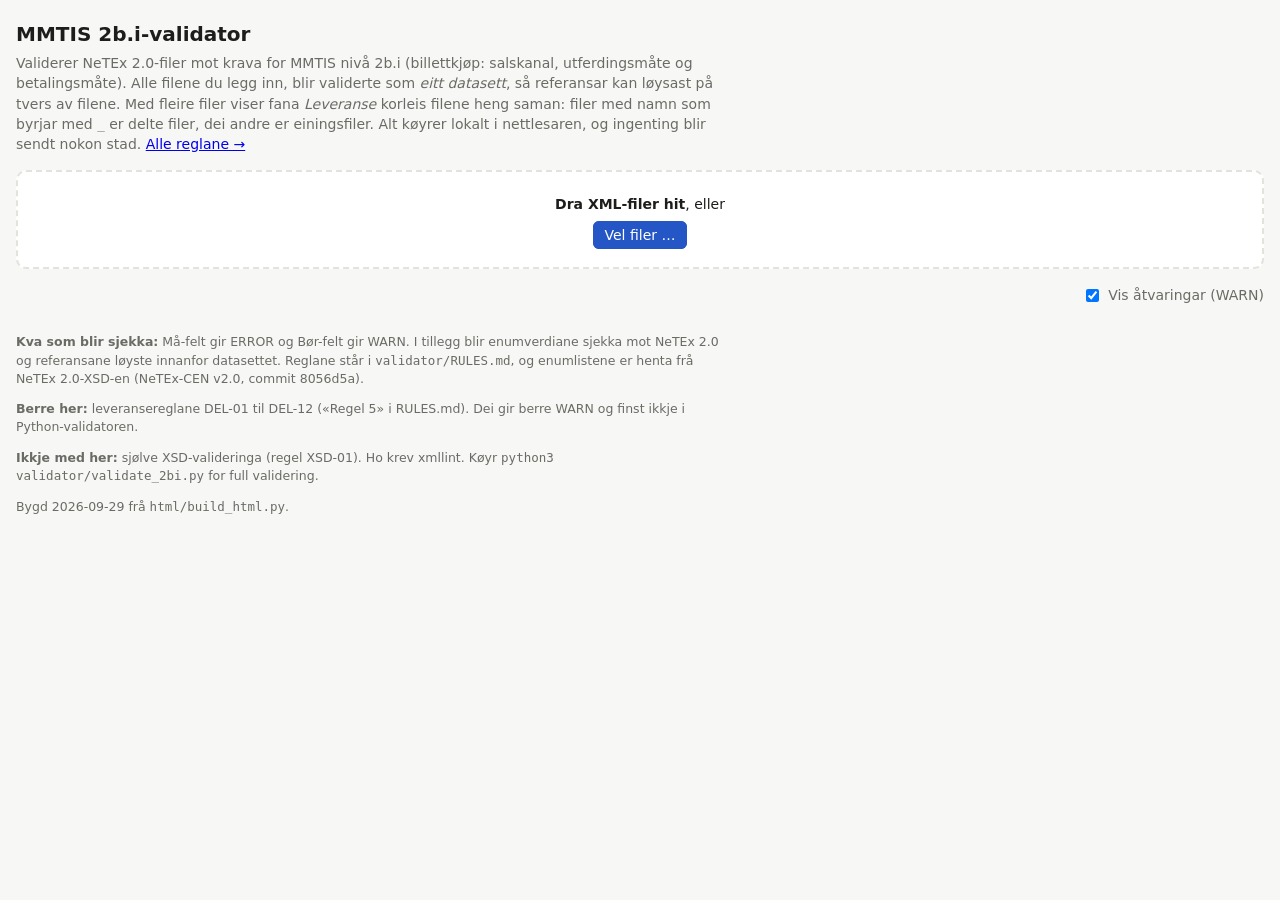
<file: index.html>
<!doctype html>
<html lang="nn">
<head>
<meta charset="utf-8">
<meta name="viewport" content="width=device-width, initial-scale=1">
<title>MMTIS 2b.i-validator</title>
<link rel="stylesheet" href="styles.css">
</head>
<body>
<div class="wrap">
  <h1>MMTIS 2b.i-validator</h1>
  <p class="sub">Validerer NeTEx 2.0-filer mot krava for MMTIS nivå 2b.i (billettkjøp: salskanal,
    utferdingsmåte og betalingsmåte). Alle filene du legg inn, blir validerte som <em>eitt datasett</em>,
    så referansar kan løysast på tvers av filene. Med fleire filer viser fana <em>Leveranse</em> korleis
    filene heng saman: filer med namn som byrjar med <code>_</code> er delte filer, dei andre er einingsfiler. Alt køyrer lokalt i nettlesaren, og ingenting blir sendt nokon stad.
    <a href="rules.html">Alle reglane →</a></p>

  <div id="drop">
    <p><strong>Dra XML-filer hit</strong>, eller</p>
    <label class="btn primary" for="picker">Vel filer …</label>
    <input id="picker" type="file" accept=".xml,text/xml,application/xml" multiple>
    <button id="clear" type="button" hidden>Fjern alle</button>
  </div>

  <div id="summary" hidden>
    <span id="status" class="badge"></span>
    <span id="counts"></span>
    <span class="spacer"></span>
    <label class="toggle"><input type="checkbox" id="showWarn" checked> Vis åtvaringar (WARN)</label>
  </div>
  <div id="rules"></div>

  <div id="viewer" hidden>
    <div id="tabs"></div>
    <div class="layout">
      <div id="codewrap"><div id="code"></div></div>
      <aside id="side">
        <h2 id="sideTitle">Funn i fila</h2>
        <div class="nav">
          <button id="prev" type="button" title="Førre funn (k)">↑ Førre</button>
          <button id="next" type="button" title="Neste funn (j)">↓ Neste</button>
        </div>
        <div id="list"></div>
      </aside>
    </div>
  </div>

  <footer>
    <p><strong>Kva som blir sjekka:</strong> Må-felt gir ERROR og Bør-felt gir WARN. I tillegg blir
    enumverdiane sjekka mot NeTEx 2.0 og referansane løyste innanfor datasettet. Reglane står i
    <code>validator/RULES.md</code>, og enumlistene er henta frå NeTEx 2.0-XSD-en (NeTEx-CEN v2.0, commit 8056d5a).</p>
    <p><strong>Berre her:</strong> leveransereglane DEL-01 til DEL-12 («Regel 5» i RULES.md). Dei gir berre
    WARN og finst ikkje i Python-validatoren.</p>
    <p><strong>Ikkje med her:</strong> sjølve XSD-valideringa (regel XSD-01). Ho krev xmllint.
    Køyr <code>python3 validator/validate_2bi.py</code> for full validering.</p>
    <p>Bygd 2026-09-29 frå <code>html/build_html.py</code>.</p>
  </footer>
</div>

<script src="meta.js"></script>
<script src="rules.js"></script>
<script src="validate_2bi.js"></script>
<script src="delivery_2bi.js"></script>
<script src="app.js"></script>
</body>
</html>
</file>
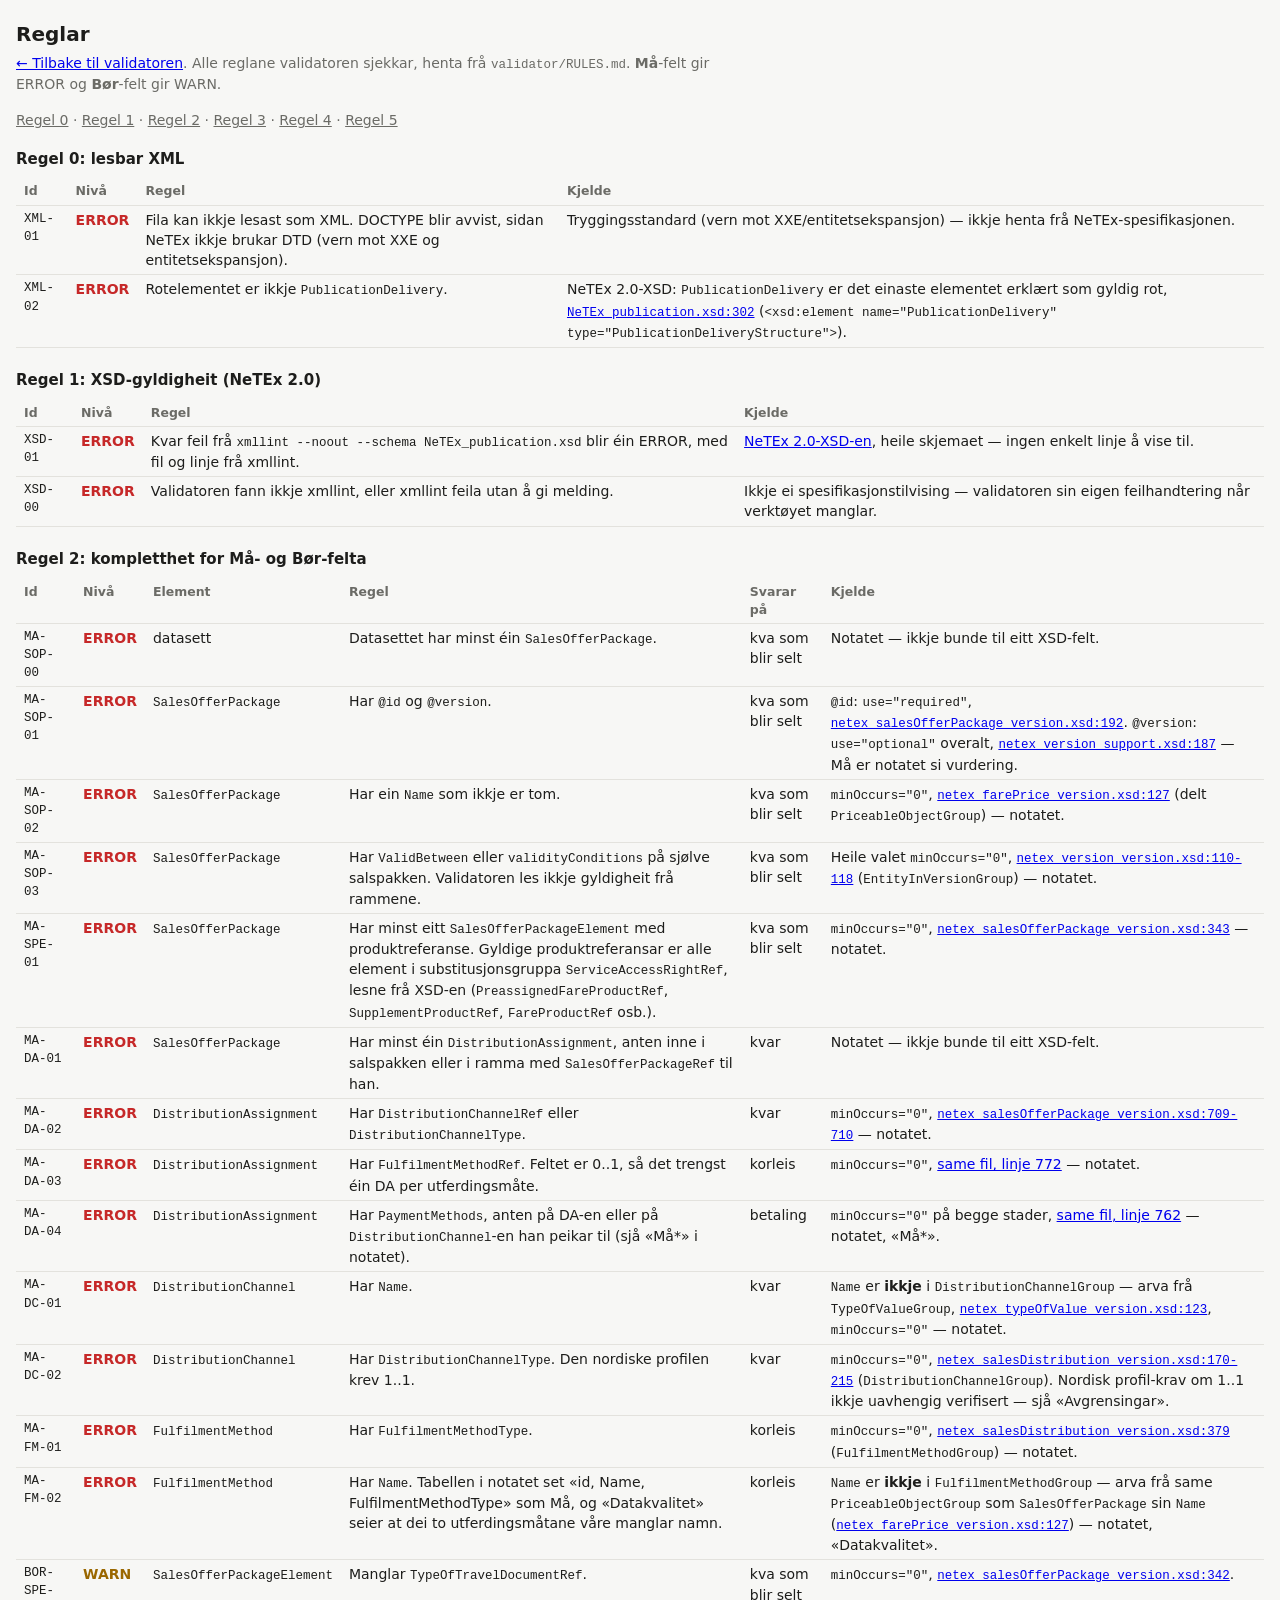
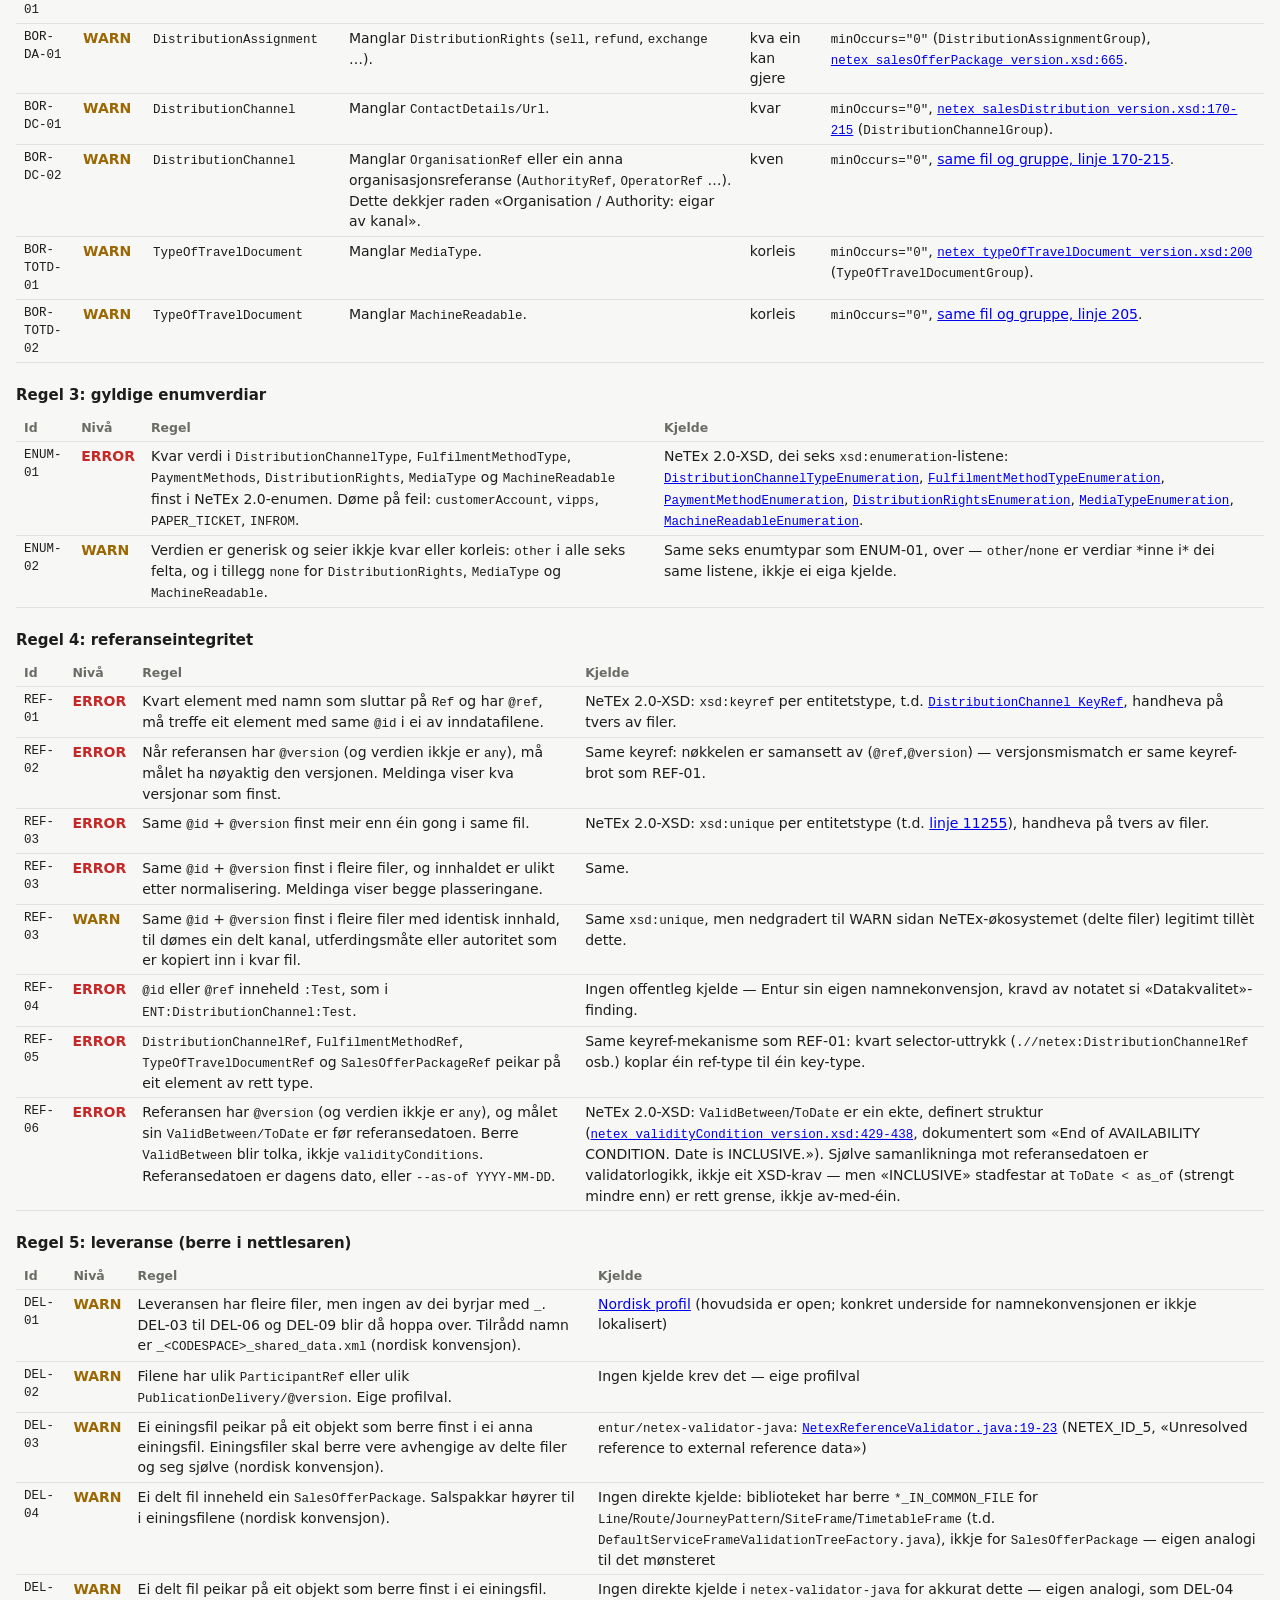
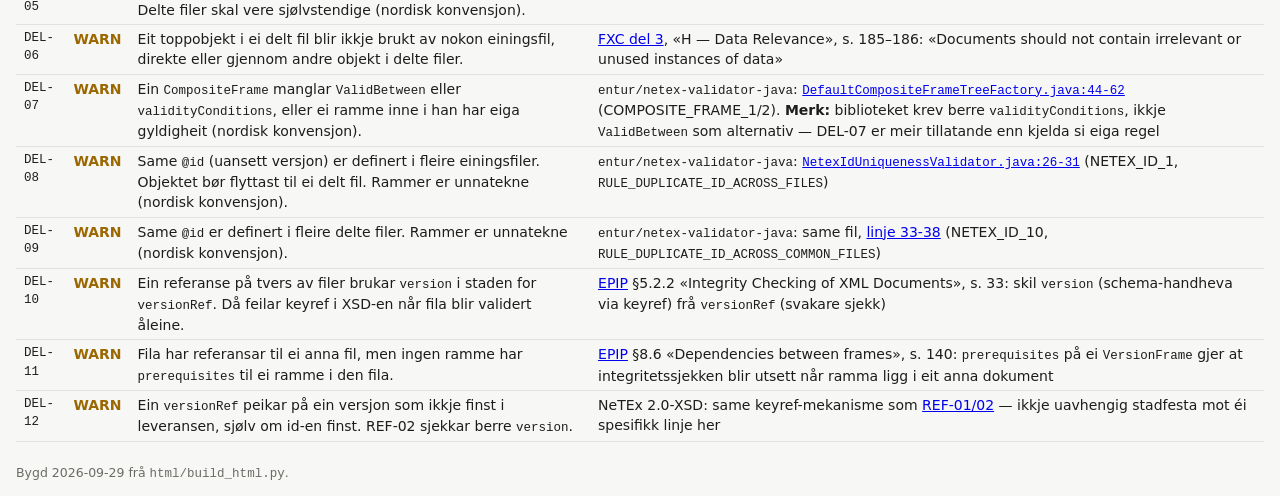
<file: rules.html>
<!doctype html>
<html lang="nn">
<head>
<meta charset="utf-8">
<meta name="viewport" content="width=device-width, initial-scale=1">
<title>MMTIS 2b.i-validator – reglar</title>
<link rel="stylesheet" href="styles.css">
</head>
<body>
<div class="wrap">
  <h1>Reglar</h1>
  <p class="sub"><a href="index.html">← Tilbake til validatoren</a>. Alle reglane validatoren sjekkar, henta
    frå <code>validator/RULES.md</code>. <strong>Må</strong>-felt gir ERROR og <strong>Bør</strong>-felt gir WARN.</p>
<nav class="rules-toc"><a href="#regel-0">Regel 0</a> · <a href="#regel-1">Regel 1</a> · <a href="#regel-2">Regel 2</a> · <a href="#regel-3">Regel 3</a> · <a href="#regel-4">Regel 4</a> · <a href="#regel-5">Regel 5</a></nav>
<section id="regel-0">
<h2>Regel 0: lesbar XML</h2>
<table class="dtable"><thead><tr><th>Id</th><th>Nivå</th><th>Regel</th><th>Kjelde</th></tr></thead><tbody><tr><td class="mono">XML-01</td><td class="lvl ERROR">ERROR</td><td>Fila kan ikkje lesast som XML. DOCTYPE blir avvist, sidan NeTEx ikkje brukar DTD (vern mot XXE og entitetsekspansjon).</td><td>Tryggingsstandard (vern mot XXE/entitetsekspansjon) — ikkje henta frå NeTEx-spesifikasjonen.</td></tr><tr><td class="mono">XML-02</td><td class="lvl ERROR">ERROR</td><td>Rotelementet er ikkje <code>PublicationDelivery</code>.</td><td>NeTEx 2.0-XSD: <code>PublicationDelivery</code> er det einaste elementet erklært som gyldig rot, <a href="https://github.com/TransmodelEcosystem/NeTEx/blob/8056d5a30b131a3303d5c8b198cadc3a3570b083/xsd/NeTEx_publication.xsd#L302" target="_blank" rel="noopener"><code>NeTEx_publication.xsd:302</code></a> (<code>&lt;xsd:element name=&quot;PublicationDelivery&quot; type=&quot;PublicationDeliveryStructure&quot;&gt;</code>).</td></tr></tbody></table>
</section>
<section id="regel-1">
<h2>Regel 1: XSD-gyldigheit (NeTEx 2.0)</h2>
<table class="dtable"><thead><tr><th>Id</th><th>Nivå</th><th>Regel</th><th>Kjelde</th></tr></thead><tbody><tr><td class="mono">XSD-01</td><td class="lvl ERROR">ERROR</td><td>Kvar feil frå <code>xmllint --noout --schema NeTEx_publication.xsd</code> blir éin ERROR, med fil og linje frå xmllint.</td><td><a href="https://github.com/TransmodelEcosystem/NeTEx/tree/8056d5a30b131a3303d5c8b198cadc3a3570b083/xsd" target="_blank" rel="noopener">NeTEx 2.0-XSD-en</a>, heile skjemaet — ingen enkelt linje å vise til.</td></tr><tr><td class="mono">XSD-00</td><td class="lvl ERROR">ERROR</td><td>Validatoren fann ikkje xmllint, eller xmllint feila utan å gi melding.</td><td>Ikkje ei spesifikasjonstilvising — validatoren sin eigen feilhandtering når verktøyet manglar.</td></tr></tbody></table>
</section>
<section id="regel-2">
<h2>Regel 2: kompletthet for Må- og Bør-felta</h2>
<table class="dtable"><thead><tr><th>Id</th><th>Nivå</th><th>Element</th><th>Regel</th><th>Svarar på</th><th>Kjelde</th></tr></thead><tbody><tr><td class="mono">MA-SOP-00</td><td class="lvl ERROR">ERROR</td><td>datasett</td><td>Datasettet har minst éin <code>SalesOfferPackage</code>.</td><td>kva som blir selt</td><td>Notatet — ikkje bunde til eitt XSD-felt.</td></tr><tr><td class="mono">MA-SOP-01</td><td class="lvl ERROR">ERROR</td><td><code>SalesOfferPackage</code></td><td>Har <code>@id</code> og <code>@version</code>.</td><td>kva som blir selt</td><td><code>@id</code>: <code>use=&quot;required&quot;</code>, <a href="https://github.com/TransmodelEcosystem/NeTEx/blob/8056d5a30b131a3303d5c8b198cadc3a3570b083/xsd/netex_part_3/part3_fares/netex_salesOfferPackage_version.xsd#L192" target="_blank" rel="noopener"><code>netex_salesOfferPackage_version.xsd:192</code></a>. <code>@version</code>: <code>use=&quot;optional&quot;</code> overalt, <a href="https://github.com/TransmodelEcosystem/NeTEx/blob/8056d5a30b131a3303d5c8b198cadc3a3570b083/xsd/netex_framework/netex_responsibility/netex_version_support.xsd#L187" target="_blank" rel="noopener"><code>netex_version_support.xsd:187</code></a> — Må er notatet si vurdering.</td></tr><tr><td class="mono">MA-SOP-02</td><td class="lvl ERROR">ERROR</td><td><code>SalesOfferPackage</code></td><td>Har ein <code>Name</code> som ikkje er tom.</td><td>kva som blir selt</td><td><code>minOccurs=&quot;0&quot;</code>, <a href="https://github.com/TransmodelEcosystem/NeTEx/blob/8056d5a30b131a3303d5c8b198cadc3a3570b083/xsd/netex_part_3/part3_fares/netex_farePrice_version.xsd#L127" target="_blank" rel="noopener"><code>netex_farePrice_version.xsd:127</code></a> (delt <code>PriceableObjectGroup</code>) — notatet.</td></tr><tr><td class="mono">MA-SOP-03</td><td class="lvl ERROR">ERROR</td><td><code>SalesOfferPackage</code></td><td>Har <code>ValidBetween</code> eller <code>validityConditions</code> på sjølve salspakken. Validatoren les ikkje gyldigheit frå rammene.</td><td>kva som blir selt</td><td>Heile valet <code>minOccurs=&quot;0&quot;</code>, <a href="https://github.com/TransmodelEcosystem/NeTEx/blob/8056d5a30b131a3303d5c8b198cadc3a3570b083/xsd/netex_framework/netex_responsibility/netex_version_version.xsd#L110-L118" target="_blank" rel="noopener"><code>netex_version_version.xsd:110-118</code></a> (<code>EntityInVersionGroup</code>) — notatet.</td></tr><tr><td class="mono">MA-SPE-01</td><td class="lvl ERROR">ERROR</td><td><code>SalesOfferPackage</code></td><td>Har minst eitt <code>SalesOfferPackageElement</code> med produktreferanse. Gyldige produktreferansar er alle element i substitusjonsgruppa <code>ServiceAccessRightRef</code>, lesne frå XSD-en (<code>PreassignedFareProductRef</code>, <code>SupplementProductRef</code>, <code>FareProductRef</code> osb.).</td><td>kva som blir selt</td><td><code>minOccurs=&quot;0&quot;</code>, <a href="https://github.com/TransmodelEcosystem/NeTEx/blob/8056d5a30b131a3303d5c8b198cadc3a3570b083/xsd/netex_part_3/part3_fares/netex_salesOfferPackage_version.xsd#L343" target="_blank" rel="noopener"><code>netex_salesOfferPackage_version.xsd:343</code></a> — notatet.</td></tr><tr><td class="mono">MA-DA-01</td><td class="lvl ERROR">ERROR</td><td><code>SalesOfferPackage</code></td><td>Har minst éin <code>DistributionAssignment</code>, anten inne i salspakken eller i ramma med <code>SalesOfferPackageRef</code> til han.</td><td>kvar</td><td>Notatet — ikkje bunde til eitt XSD-felt.</td></tr><tr><td class="mono">MA-DA-02</td><td class="lvl ERROR">ERROR</td><td><code>DistributionAssignment</code></td><td>Har <code>DistributionChannelRef</code> eller <code>DistributionChannelType</code>.</td><td>kvar</td><td><code>minOccurs=&quot;0&quot;</code>, <a href="https://github.com/TransmodelEcosystem/NeTEx/blob/8056d5a30b131a3303d5c8b198cadc3a3570b083/xsd/netex_part_3/part3_fares/netex_salesOfferPackage_version.xsd#L709-L710" target="_blank" rel="noopener"><code>netex_salesOfferPackage_version.xsd:709-710</code></a> — notatet.</td></tr><tr><td class="mono">MA-DA-03</td><td class="lvl ERROR">ERROR</td><td><code>DistributionAssignment</code></td><td>Har <code>FulfilmentMethodRef</code>. Feltet er 0..1, så det trengst éin DA per utferdingsmåte.</td><td>korleis</td><td><code>minOccurs=&quot;0&quot;</code>, <a href="https://github.com/TransmodelEcosystem/NeTEx/blob/8056d5a30b131a3303d5c8b198cadc3a3570b083/xsd/netex_part_3/part3_fares/netex_salesOfferPackage_version.xsd#L772" target="_blank" rel="noopener">same fil, linje 772</a> — notatet.</td></tr><tr><td class="mono">MA-DA-04</td><td class="lvl ERROR">ERROR</td><td><code>DistributionAssignment</code></td><td>Har <code>PaymentMethods</code>, anten på DA-en eller på <code>DistributionChannel</code>-en han peikar til (sjå «Må*» i notatet).</td><td>betaling</td><td><code>minOccurs=&quot;0&quot;</code> på begge stader, <a href="https://github.com/TransmodelEcosystem/NeTEx/blob/8056d5a30b131a3303d5c8b198cadc3a3570b083/xsd/netex_part_3/part3_fares/netex_salesOfferPackage_version.xsd#L762" target="_blank" rel="noopener">same fil, linje 762</a> — notatet, «Må*».</td></tr><tr><td class="mono">MA-DC-01</td><td class="lvl ERROR">ERROR</td><td><code>DistributionChannel</code></td><td>Har <code>Name</code>.</td><td>kvar</td><td><code>Name</code> er <strong>ikkje</strong> i <code>DistributionChannelGroup</code> — arva frå <code>TypeOfValueGroup</code>, <a href="https://github.com/TransmodelEcosystem/NeTEx/blob/8056d5a30b131a3303d5c8b198cadc3a3570b083/xsd/netex_framework/netex_responsibility/netex_typeOfValue_version.xsd#L123" target="_blank" rel="noopener"><code>netex_typeOfValue_version.xsd:123</code></a>, <code>minOccurs=&quot;0&quot;</code> — notatet.</td></tr><tr><td class="mono">MA-DC-02</td><td class="lvl ERROR">ERROR</td><td><code>DistributionChannel</code></td><td>Har <code>DistributionChannelType</code>. Den nordiske profilen krev 1..1.</td><td>kvar</td><td><code>minOccurs=&quot;0&quot;</code>, <a href="https://github.com/TransmodelEcosystem/NeTEx/blob/8056d5a30b131a3303d5c8b198cadc3a3570b083/xsd/netex_part_3/part3_fares/netex_salesDistribution_version.xsd#L170-L215" target="_blank" rel="noopener"><code>netex_salesDistribution_version.xsd:170-215</code></a> (<code>DistributionChannelGroup</code>). Nordisk profil-krav om 1..1 ikkje uavhengig verifisert — sjå «Avgrensingar».</td></tr><tr><td class="mono">MA-FM-01</td><td class="lvl ERROR">ERROR</td><td><code>FulfilmentMethod</code></td><td>Har <code>FulfilmentMethodType</code>.</td><td>korleis</td><td><code>minOccurs=&quot;0&quot;</code>, <a href="https://github.com/TransmodelEcosystem/NeTEx/blob/8056d5a30b131a3303d5c8b198cadc3a3570b083/xsd/netex_part_3/part3_fares/netex_salesDistribution_version.xsd#L379" target="_blank" rel="noopener"><code>netex_salesDistribution_version.xsd:379</code></a> (<code>FulfilmentMethodGroup</code>) — notatet.</td></tr><tr><td class="mono">MA-FM-02</td><td class="lvl ERROR">ERROR</td><td><code>FulfilmentMethod</code></td><td>Har <code>Name</code>. Tabellen i notatet set «id, Name, FulfilmentMethodType» som Må, og «Datakvalitet» seier at dei to utferdingsmåtane våre manglar namn.</td><td>korleis</td><td><code>Name</code> er <strong>ikkje</strong> i <code>FulfilmentMethodGroup</code> — arva frå same <code>PriceableObjectGroup</code> som <code>SalesOfferPackage</code> sin <code>Name</code> (<a href="https://github.com/TransmodelEcosystem/NeTEx/blob/8056d5a30b131a3303d5c8b198cadc3a3570b083/xsd/netex_part_3/part3_fares/netex_farePrice_version.xsd#L127" target="_blank" rel="noopener"><code>netex_farePrice_version.xsd:127</code></a>) — notatet, «Datakvalitet».</td></tr><tr><td class="mono">BOR-SPE-01</td><td class="lvl WARN">WARN</td><td><code>SalesOfferPackageElement</code></td><td>Manglar <code>TypeOfTravelDocumentRef</code>.</td><td>kva som blir selt</td><td><code>minOccurs=&quot;0&quot;</code>, <a href="https://github.com/TransmodelEcosystem/NeTEx/blob/8056d5a30b131a3303d5c8b198cadc3a3570b083/xsd/netex_part_3/part3_fares/netex_salesOfferPackage_version.xsd#L342" target="_blank" rel="noopener"><code>netex_salesOfferPackage_version.xsd:342</code></a>.</td></tr><tr><td class="mono">BOR-DA-01</td><td class="lvl WARN">WARN</td><td><code>DistributionAssignment</code></td><td>Manglar <code>DistributionRights</code> (<code>sell</code>, <code>refund</code>, <code>exchange</code> …).</td><td>kva ein kan gjere</td><td><code>minOccurs=&quot;0&quot;</code> (<code>DistributionAssignmentGroup</code>), <a href="https://github.com/TransmodelEcosystem/NeTEx/blob/8056d5a30b131a3303d5c8b198cadc3a3570b083/xsd/netex_part_3/part3_fares/netex_salesOfferPackage_version.xsd#L665" target="_blank" rel="noopener"><code>netex_salesOfferPackage_version.xsd:665</code></a>.</td></tr><tr><td class="mono">BOR-DC-01</td><td class="lvl WARN">WARN</td><td><code>DistributionChannel</code></td><td>Manglar <code>ContactDetails/Url</code>.</td><td>kvar</td><td><code>minOccurs=&quot;0&quot;</code>, <a href="https://github.com/TransmodelEcosystem/NeTEx/blob/8056d5a30b131a3303d5c8b198cadc3a3570b083/xsd/netex_part_3/part3_fares/netex_salesDistribution_version.xsd#L170-L215" target="_blank" rel="noopener"><code>netex_salesDistribution_version.xsd:170-215</code></a> (<code>DistributionChannelGroup</code>).</td></tr><tr><td class="mono">BOR-DC-02</td><td class="lvl WARN">WARN</td><td><code>DistributionChannel</code></td><td>Manglar <code>OrganisationRef</code> eller ein anna organisasjonsreferanse (<code>AuthorityRef</code>, <code>OperatorRef</code> …). Dette dekkjer raden «Organisation / Authority: eigar av kanal».</td><td>kven</td><td><code>minOccurs=&quot;0&quot;</code>, <a href="https://github.com/TransmodelEcosystem/NeTEx/blob/8056d5a30b131a3303d5c8b198cadc3a3570b083/xsd/netex_part_3/part3_fares/netex_salesDistribution_version.xsd#L170-L215" target="_blank" rel="noopener">same fil og gruppe, linje 170-215</a>.</td></tr><tr><td class="mono">BOR-TOTD-01</td><td class="lvl WARN">WARN</td><td><code>TypeOfTravelDocument</code></td><td>Manglar <code>MediaType</code>.</td><td>korleis</td><td><code>minOccurs=&quot;0&quot;</code>, <a href="https://github.com/TransmodelEcosystem/NeTEx/blob/8056d5a30b131a3303d5c8b198cadc3a3570b083/xsd/netex_part_3/part3_fares/netex_typeOfTravelDocument_version.xsd#L200" target="_blank" rel="noopener"><code>netex_typeOfTravelDocument_version.xsd:200</code></a> (<code>TypeOfTravelDocumentGroup</code>).</td></tr><tr><td class="mono">BOR-TOTD-02</td><td class="lvl WARN">WARN</td><td><code>TypeOfTravelDocument</code></td><td>Manglar <code>MachineReadable</code>.</td><td>korleis</td><td><code>minOccurs=&quot;0&quot;</code>, <a href="https://github.com/TransmodelEcosystem/NeTEx/blob/8056d5a30b131a3303d5c8b198cadc3a3570b083/xsd/netex_part_3/part3_fares/netex_typeOfTravelDocument_version.xsd#L205" target="_blank" rel="noopener">same fil og gruppe, linje 205</a>.</td></tr></tbody></table>
</section>
<section id="regel-3">
<h2>Regel 3: gyldige enumverdiar</h2>
<table class="dtable"><thead><tr><th>Id</th><th>Nivå</th><th>Regel</th><th>Kjelde</th></tr></thead><tbody><tr><td class="mono">ENUM-01</td><td class="lvl ERROR">ERROR</td><td>Kvar verdi i <code>DistributionChannelType</code>, <code>FulfilmentMethodType</code>, <code>PaymentMethods</code>, <code>DistributionRights</code>, <code>MediaType</code> og <code>MachineReadable</code> finst i NeTEx 2.0-enumen. Døme på feil: <code>customerAccount</code>, <code>vipps</code>, <code>PAPER_TICKET</code>, <code>INFROM</code>.</td><td>NeTEx 2.0-XSD, dei seks <code>xsd:enumeration</code>-listene: <a href="https://github.com/TransmodelEcosystem/NeTEx/blob/8056d5a30b131a3303d5c8b198cadc3a3570b083/xsd/netex_part_3/part3_fares/netex_salesDistribution_support.xsd#L209" target="_blank" rel="noopener"><code>DistributionChannelTypeEnumeration</code></a>, <a href="https://github.com/TransmodelEcosystem/NeTEx/blob/8056d5a30b131a3303d5c8b198cadc3a3570b083/xsd/netex_part_3/part3_fares/netex_salesDistribution_support.xsd#L124" target="_blank" rel="noopener"><code>FulfilmentMethodTypeEnumeration</code></a>, <a href="https://github.com/TransmodelEcosystem/NeTEx/blob/8056d5a30b131a3303d5c8b198cadc3a3570b083/xsd/netex_framework/netex_reusableComponents/netex_serviceRestrictions_support.xsd#L499" target="_blank" rel="noopener"><code>PaymentMethodEnumeration</code></a>, <a href="https://github.com/TransmodelEcosystem/NeTEx/blob/8056d5a30b131a3303d5c8b198cadc3a3570b083/xsd/netex_part_3/part3_fares/netex_salesDistribution_support.xsd#L372" target="_blank" rel="noopener"><code>DistributionRightsEnumeration</code></a>, <a href="https://github.com/TransmodelEcosystem/NeTEx/blob/8056d5a30b131a3303d5c8b198cadc3a3570b083/xsd/netex_part_3/part3_fares/netex_typeOfTravelDocument_support.xsd#L180" target="_blank" rel="noopener"><code>MediaTypeEnumeration</code></a>, <a href="https://github.com/TransmodelEcosystem/NeTEx/blob/8056d5a30b131a3303d5c8b198cadc3a3570b083/xsd/netex_part_3/part3_fares/netex_typeOfTravelDocument_support.xsd#L203" target="_blank" rel="noopener"><code>MachineReadableEnumeration</code></a>.</td></tr><tr><td class="mono">ENUM-02</td><td class="lvl WARN">WARN</td><td>Verdien er generisk og seier ikkje kvar eller korleis: <code>other</code> i alle seks felta, og i tillegg <code>none</code> for <code>DistributionRights</code>, <code>MediaType</code> og <code>MachineReadable</code>.</td><td>Same seks enumtypar som ENUM-01, over — <code>other</code>/<code>none</code> er verdiar *inne i* dei same listene, ikkje ei eiga kjelde.</td></tr></tbody></table>
</section>
<section id="regel-4">
<h2>Regel 4: referanseintegritet</h2>
<table class="dtable"><thead><tr><th>Id</th><th>Nivå</th><th>Regel</th><th>Kjelde</th></tr></thead><tbody><tr><td class="mono">REF-01</td><td class="lvl ERROR">ERROR</td><td>Kvart element med namn som sluttar på <code>Ref</code> og har <code>@ref</code>, må treffe eit element med same <code>@id</code> i ei av inndatafilene.</td><td>NeTEx 2.0-XSD: <code>xsd:keyref</code> per entitetstype, t.d. <a href="https://github.com/TransmodelEcosystem/NeTEx/blob/8056d5a30b131a3303d5c8b198cadc3a3570b083/xsd/NeTEx_publication.xsd#L11264" target="_blank" rel="noopener"><code>DistributionChannel_KeyRef</code></a>, handheva på tvers av filer.</td></tr><tr><td class="mono">REF-02</td><td class="lvl ERROR">ERROR</td><td>Når referansen har <code>@version</code> (og verdien ikkje er <code>any</code>), må målet ha nøyaktig den versjonen. Meldinga viser kva versjonar som finst.</td><td>Same keyref: nøkkelen er samansett av (<code>@ref</code>,<code>@version</code>) — versjonsmismatch er same keyref-brot som REF-01.</td></tr><tr><td class="mono">REF-03</td><td class="lvl ERROR">ERROR</td><td>Same <code>@id</code> + <code>@version</code> finst meir enn éin gong i same fil.</td><td>NeTEx 2.0-XSD: <code>xsd:unique</code> per entitetstype (t.d. <a href="https://github.com/TransmodelEcosystem/NeTEx/blob/8056d5a30b131a3303d5c8b198cadc3a3570b083/xsd/NeTEx_publication.xsd#L11255" target="_blank" rel="noopener">linje 11255</a>), handheva på tvers av filer.</td></tr><tr><td class="mono">REF-03</td><td class="lvl ERROR">ERROR</td><td>Same <code>@id</code> + <code>@version</code> finst i fleire filer, og innhaldet er ulikt etter normalisering. Meldinga viser begge plasseringane.</td><td>Same.</td></tr><tr><td class="mono">REF-03</td><td class="lvl WARN">WARN</td><td>Same <code>@id</code> + <code>@version</code> finst i fleire filer med identisk innhald, til dømes ein delt kanal, utferdingsmåte eller autoritet som er kopiert inn i kvar fil.</td><td>Same <code>xsd:unique</code>, men nedgradert til WARN sidan NeTEx-økosystemet (delte filer) legitimt tillèt dette.</td></tr><tr><td class="mono">REF-04</td><td class="lvl ERROR">ERROR</td><td><code>@id</code> eller <code>@ref</code> inneheld <code>:Test</code>, som i <code>ENT:DistributionChannel:Test</code>.</td><td>Ingen offentleg kjelde — Entur sin eigen namnekonvensjon, kravd av notatet si «Datakvalitet»-finding.</td></tr><tr><td class="mono">REF-05</td><td class="lvl ERROR">ERROR</td><td><code>DistributionChannelRef</code>, <code>FulfilmentMethodRef</code>, <code>TypeOfTravelDocumentRef</code> og <code>SalesOfferPackageRef</code> peikar på eit element av rett type.</td><td>Same keyref-mekanisme som REF-01: kvart selector-uttrykk (<code>.//netex:DistributionChannelRef</code> osb.) koplar éin ref-type til éin key-type.</td></tr><tr><td class="mono">REF-06</td><td class="lvl ERROR">ERROR</td><td>Referansen har <code>@version</code> (og verdien ikkje er <code>any</code>), og målet sin <code>ValidBetween/ToDate</code> er før referansedatoen. Berre <code>ValidBetween</code> blir tolka, ikkje <code>validityConditions</code>. Referansedatoen er dagens dato, eller <code>--as-of YYYY-MM-DD</code>.</td><td>NeTEx 2.0-XSD: <code>ValidBetween</code>/<code>ToDate</code> er ein ekte, definert struktur (<a href="https://github.com/TransmodelEcosystem/NeTEx/blob/8056d5a30b131a3303d5c8b198cadc3a3570b083/xsd/netex_framework/netex_responsibility/netex_validityCondition_version.xsd#L429-L438" target="_blank" rel="noopener"><code>netex_validityCondition_version.xsd:429-438</code></a>, dokumentert som «End of AVAILABILITY CONDITION. Date is INCLUSIVE.»). Sjølve samanlikninga mot referansedatoen er validatorlogikk, ikkje eit XSD-krav — men «INCLUSIVE» stadfestar at <code>ToDate &lt; as_of</code> (strengt mindre enn) er rett grense, ikkje av-med-éin.</td></tr></tbody></table>
</section>
<section id="regel-5">
<h2>Regel 5: leveranse (berre i nettlesaren)</h2>
<table class="dtable"><thead><tr><th>Id</th><th>Nivå</th><th>Regel</th><th>Kjelde</th></tr></thead><tbody><tr><td class="mono">DEL-01</td><td class="lvl WARN">WARN</td><td>Leveransen har fleire filer, men ingen av dei byrjar med <code>_</code>. DEL-03 til DEL-06 og DEL-09 blir då hoppa over. Tilrådd namn er <code>_&lt;CODESPACE&gt;_shared_data.xml</code> (nordisk konvensjon).</td><td><a href="https://entur.atlassian.net/wiki/spaces/PUBLIC/pages/728891481/Nordic+NeTEx+Profile" target="_blank" rel="noopener">Nordisk profil</a> (hovudsida er open; konkret underside for namnekonvensjonen er ikkje lokalisert)</td></tr><tr><td class="mono">DEL-02</td><td class="lvl WARN">WARN</td><td>Filene har ulik <code>ParticipantRef</code> eller ulik <code>PublicationDelivery/@version</code>. Eige profilval.</td><td>Ingen kjelde krev det — eige profilval</td></tr><tr><td class="mono">DEL-03</td><td class="lvl WARN">WARN</td><td>Ei einingsfil peikar på eit objekt som berre finst i ei anna einingsfil. Einingsfiler skal berre vere avhengige av delte filer og seg sjølve (nordisk konvensjon).</td><td><code>entur/netex-validator-java</code>: <a href="https://github.com/entur/netex-validator-java/blob/main/src/main/java/org/entur/netex/validation/validator/id/NetexReferenceValidator.java#L19-L23" target="_blank" rel="noopener"><code>NetexReferenceValidator.java:19-23</code></a> (NETEX_ID_5, «Unresolved reference to external reference data»)</td></tr><tr><td class="mono">DEL-04</td><td class="lvl WARN">WARN</td><td>Ei delt fil inneheld ein <code>SalesOfferPackage</code>. Salspakkar høyrer til i einingsfilene (nordisk konvensjon).</td><td>Ingen direkte kjelde: biblioteket har berre <code>*_IN_COMMON_FILE</code> for <code>Line</code>/<code>Route</code>/<code>JourneyPattern</code>/<code>SiteFrame</code>/<code>TimetableFrame</code> (t.d. <code>DefaultServiceFrameValidationTreeFactory.java</code>), ikkje for <code>SalesOfferPackage</code> — eigen analogi til det mønsteret</td></tr><tr><td class="mono">DEL-05</td><td class="lvl WARN">WARN</td><td>Ei delt fil peikar på eit objekt som berre finst i ei einingsfil. Delte filer skal vere sjølvstendige (nordisk konvensjon).</td><td>Ingen direkte kjelde i <code>netex-validator-java</code> for akkurat dette — eigen analogi, som DEL-04</td></tr><tr><td class="mono">DEL-06</td><td class="lvl WARN">WARN</td><td>Eit toppobjekt i ei delt fil blir ikkje brukt av nokon einingsfil, direkte eller gjennom andre objekt i delte filer.</td><td><a href="http://netex.uk/farexchange/doc/uk_profile/DfT-NeTEx-3-Fares_Spec-2019.06.17-v0.17.pdf" target="_blank" rel="noopener">FXC del 3</a>, «H — Data Relevance», s. 185–186: «Documents should not contain irrelevant or unused instances of data»</td></tr><tr><td class="mono">DEL-07</td><td class="lvl WARN">WARN</td><td>Ein <code>CompositeFrame</code> manglar <code>ValidBetween</code> eller <code>validityConditions</code>, eller ei ramme inne i han har eiga gyldigheit (nordisk konvensjon).</td><td><code>entur/netex-validator-java</code>: <a href="https://github.com/entur/netex-validator-java/blob/main/src/main/java/org/entur/netex/validation/validator/xpath/tree/DefaultCompositeFrameTreeFactory.java#L44-L62" target="_blank" rel="noopener"><code>DefaultCompositeFrameTreeFactory.java:44-62</code></a> (COMPOSITE_FRAME_1/2). <strong>Merk:</strong> biblioteket krev berre <code>validityConditions</code>, ikkje <code>ValidBetween</code> som alternativ — DEL-07 er meir tillatande enn kjelda si eiga regel</td></tr><tr><td class="mono">DEL-08</td><td class="lvl WARN">WARN</td><td>Same <code>@id</code> (uansett versjon) er definert i fleire einingsfiler. Objektet bør flyttast til ei delt fil. Rammer er unnatekne (nordisk konvensjon).</td><td><code>entur/netex-validator-java</code>: <a href="https://github.com/entur/netex-validator-java/blob/main/src/main/java/org/entur/netex/validation/validator/id/NetexIdUniquenessValidator.java#L26-L31" target="_blank" rel="noopener"><code>NetexIdUniquenessValidator.java:26-31</code></a> (NETEX_ID_1, <code>RULE_DUPLICATE_ID_ACROSS_FILES</code>)</td></tr><tr><td class="mono">DEL-09</td><td class="lvl WARN">WARN</td><td>Same <code>@id</code> er definert i fleire delte filer. Rammer er unnatekne (nordisk konvensjon).</td><td><code>entur/netex-validator-java</code>: same fil, <a href="https://github.com/entur/netex-validator-java/blob/main/src/main/java/org/entur/netex/validation/validator/id/NetexIdUniquenessValidator.java#L33-L38" target="_blank" rel="noopener">linje 33-38</a> (NETEX_ID_10, <code>RULE_DUPLICATE_ID_ACROSS_COMMON_FILES</code>)</td></tr><tr><td class="mono">DEL-10</td><td class="lvl WARN">WARN</td><td>Ein referanse på tvers av filer brukar <code>version</code> i staden for <code>versionRef</code>. Då feilar keyref i XSD-en når fila blir validert åleine.</td><td><a href="http://netex.uk/netex/doc/2019.05.07-v1.1_FinalDraft/prCEN_TS_16614-PI_Profile_FV_(E)-2019-Final-Draft-v3.pdf" target="_blank" rel="noopener">EPIP</a> §5.2.2 «Integrity Checking of XML Documents», s. 33: skil <code>version</code> (schema-handheva via keyref) frå <code>versionRef</code> (svakare sjekk)</td></tr><tr><td class="mono">DEL-11</td><td class="lvl WARN">WARN</td><td>Fila har referansar til ei anna fil, men ingen ramme har <code>prerequisites</code> til ei ramme i den fila.</td><td><a href="http://netex.uk/netex/doc/2019.05.07-v1.1_FinalDraft/prCEN_TS_16614-PI_Profile_FV_(E)-2019-Final-Draft-v3.pdf" target="_blank" rel="noopener">EPIP</a> §8.6 «Dependencies between frames», s. 140: <code>prerequisites</code> på ei <code>VersionFrame</code> gjer at integritetssjekken blir utsett når ramma ligg i eit anna dokument</td></tr><tr><td class="mono">DEL-12</td><td class="lvl WARN">WARN</td><td>Ein <code>versionRef</code> peikar på ein versjon som ikkje finst i leveransen, sjølv om id-en finst. REF-02 sjekkar berre <code>version</code>.</td><td>NeTEx 2.0-XSD: same keyref-mekanisme som <a href="#regel-4" target="_blank" rel="noopener">REF-01/02</a> — ikkje uavhengig stadfesta mot éi spesifikk linje her</td></tr></tbody></table>
</section>
  <footer>
    <p>Bygd 2026-09-29 frå <code>html/build_html.py</code>.</p>
  </footer>
</div>
</body>
</html>
</file>
<file: styles.css>
:root {
  --bg: #f7f7f5; --panel: #ffffff; --ink: #1d1d1b; --muted: #6b6b66; --line: #e3e2dd;
  --err: #c62828; --err-bg: #fdecea; --warn: #9a6700; --warn-bg: #fff6d6;
  --ok: #1b7f3b; --ok-bg: #e5f5ea; --accent: #2457c5; --code-bg: #ffffff;
  --tag: #1f4fbf; --attr: #7a3e9d; --val: #0b7a52; --comment: #8a8a85; --gap: #b04a00;
  color-scheme: light;
}
@media (prefers-color-scheme: dark) {
  :root {
    --bg: #161615; --panel: #1f1f1d; --ink: #ecebe6; --muted: #9c9b95; --line: #33332f;
    --err: #ff6b6b; --err-bg: #3a1d1d; --warn: #f0c14b; --warn-bg: #362d12;
    --ok: #5fd08a; --ok-bg: #173323; --accent: #7aa2ff; --code-bg: #1a1a18;
    --tag: #7aa2ff; --attr: #d19bf2; --val: #6fd3a8; --comment: #7c7b75; --gap: #ff9a4d;
    color-scheme: dark;
  }
}
* { box-sizing: border-box; }
body { margin: 0; background: var(--bg); color: var(--ink);
  font: 14px/1.45 system-ui, -apple-system, "Segoe UI", Roboto, sans-serif; }
.wrap { max-width: 1400px; margin: 0 auto; padding: 20px 16px 60px; }
h1 { font-size: 20px; margin: 0 0 4px; }
.sub { color: var(--muted); margin: 0 0 16px; max-width: 80ch; }
code, .mono { font-family: ui-monospace, SFMono-Regular, Menlo, Consolas, monospace; font-size: 12.5px; }

#drop { border: 2px dashed var(--line); border-radius: 10px; background: var(--panel);
  padding: 22px; text-align: center; transition: border-color .15s, background .15s; }
#drop.over { border-color: var(--accent); background: color-mix(in srgb, var(--accent) 8%, var(--panel)); }
#drop p { margin: 0 0 10px; }
button, .btn { font: inherit; border: 1px solid var(--line); background: var(--panel); color: var(--ink);
  border-radius: 6px; padding: 5px 11px; cursor: pointer; }
button:hover, .btn:hover { border-color: var(--accent); }
button.primary, .btn.primary { background: var(--accent); border-color: var(--accent); color: #fff; }
input[type=file] { display: none; }

#summary { display: flex; flex-wrap: wrap; gap: 10px; align-items: center; margin: 16px 0 10px; }
.badge { border-radius: 999px; padding: 3px 11px; font-weight: 600; }
.badge.ok { background: var(--ok-bg); color: var(--ok); }
.badge.err { background: var(--err-bg); color: var(--err); }
.badge.warn { background: var(--warn-bg); color: var(--warn); }
.spacer { flex: 1; }
label.toggle { display: inline-flex; gap: 6px; align-items: center; color: var(--muted); cursor: pointer; }

#rules { display: flex; flex-wrap: wrap; gap: 6px; margin-bottom: 12px; }
.chip { border: 1px solid var(--line); border-radius: 999px; padding: 2px 10px; background: var(--panel);
  cursor: pointer; font-size: 12.5px; }
.chip.ERROR { border-color: color-mix(in srgb, var(--err) 45%, var(--line)); }
.chip.WARN { border-color: color-mix(in srgb, var(--warn) 45%, var(--line)); }
.chip.off { opacity: .45; filter: grayscale(70%); text-decoration: line-through; }
.chip b { font-weight: 600; }

#tabs { display: flex; flex-wrap: wrap; gap: 4px; border-bottom: 1px solid var(--line); }
.tab { border: 1px solid var(--line); border-bottom: none; border-radius: 8px 8px 0 0; padding: 6px 12px;
  background: var(--bg); cursor: pointer; display: flex; gap: 8px; align-items: center; }
.tab.active { background: var(--panel); font-weight: 600; margin-bottom: -1px; padding-bottom: 7px; }
.tab .n { font-size: 11.5px; border-radius: 999px; padding: 0 7px; }
.tab .n.e { background: var(--err-bg); color: var(--err); }
.tab .n.w { background: var(--warn-bg); color: var(--warn); }
.tab .x { color: var(--muted); border: none; background: none; padding: 0 2px; }

.layout { display: grid; grid-template-columns: minmax(0, 1fr) 360px; gap: 0;
  background: var(--panel); border: 1px solid var(--line); border-top: none; border-radius: 0 0 10px 10px; }
@media (max-width: 1000px) { .layout { grid-template-columns: 1fr; } #side { border-left: none; border-top: 1px solid var(--line); max-height: 40vh; } }
#codewrap { position: relative; overflow: auto; max-height: calc(100vh - 230px); min-height: 300px; background: var(--code-bg); border-radius: 0 0 0 10px; }
#code { font-family: ui-monospace, SFMono-Regular, Menlo, Consolas, monospace; font-size: 12.5px;
  line-height: 1.55; padding: 6px 0; min-width: max-content; }
.ln { display: grid; grid-template-columns: 56px 1fr; }
.ln .no { color: var(--muted); text-align: right; padding-right: 12px; user-select: none; border-right: 1px solid var(--line); }
.ln .src { white-space: pre; padding-left: 12px; padding-right: 16px; }
.ln.hasERROR { background: var(--err-bg); }
.ln.hasERROR .no { color: var(--err); font-weight: 700; border-right: 3px solid var(--err); }
.ln.hasWARN { background: var(--warn-bg); }
.ln.hasWARN .no { color: var(--warn); font-weight: 700; border-right: 3px solid var(--warn); }
.ln.flash { outline: 2px solid var(--accent); outline-offset: -2px; }
.notes { grid-column: 2; padding: 2px 16px 6px 12px; white-space: normal; font-family: system-ui, sans-serif; font-size: 13px; }
.note { border-left: 3px solid; border-radius: 4px; padding: 5px 9px; margin: 3px 0; background: var(--panel); max-width: 110ch; }
.note.ERROR { border-color: var(--err); }
.note.WARN { border-color: var(--warn); }
.note .rid { font-family: ui-monospace, Menlo, monospace; font-size: 12px; font-weight: 700; margin-right: 6px; }
.note.ERROR .rid { color: var(--err); }
.note.WARN .rid { color: var(--warn); }
.note .why { color: var(--muted); display: block; margin-top: 2px; }
.note .where { color: var(--muted); font-family: ui-monospace, Menlo, monospace; font-size: 11.5px; display: block; overflow-wrap: anywhere; }
.t-tag { color: var(--tag); } .t-attr { color: var(--attr); } .t-val { color: var(--val); }
.t-com { color: var(--comment); font-style: italic; } .t-gap { color: var(--gap); font-style: normal; font-weight: 600; }

#side { border-left: 1px solid var(--line); overflow: auto; max-height: calc(100vh - 230px); }
#side h2 { font-size: 13px; text-transform: uppercase; letter-spacing: .04em; color: var(--muted); margin: 12px 14px 6px; }
.nav { display: flex; gap: 6px; margin: 0 14px 8px; }
.item { padding: 7px 14px; border-top: 1px solid var(--line); cursor: pointer; }
.item:hover { background: var(--bg); }
.item .top { display: flex; gap: 8px; align-items: baseline; }
.item .lno { font-family: ui-monospace, Menlo, monospace; font-size: 12px; color: var(--muted); min-width: 44px; }
.item .rid { font-family: ui-monospace, Menlo, monospace; font-size: 12px; font-weight: 700; }
.item.ERROR .rid { color: var(--err); } .item.WARN .rid { color: var(--warn); }
.item .msg { font-size: 13px; }
.empty { color: var(--muted); padding: 14px; }
.filelevel { margin: 0; padding: 10px 14px; border-bottom: 1px solid var(--line); }
.delivery { padding: 4px 16px 16px; font-family: system-ui, sans-serif; font-size: 13.5px; }
.delivery h3 { font-size: 13px; text-transform: uppercase; letter-spacing: .04em; color: var(--muted); margin: 16px 0 6px; }
.dtable { border-collapse: collapse; width: 100%; }
.dtable th, .dtable td { text-align: left; padding: 4px 8px; border-bottom: 1px solid var(--line); vertical-align: top; }
.dtable th { color: var(--muted); font-weight: 600; font-size: 12.5px; }
.dtable tbody tr[data-file] { cursor: pointer; }
.dtable tbody tr[data-file]:hover { background: var(--bg); }
.dtable .n { font-size: 11.5px; border-radius: 999px; padding: 0 7px; }
.dtable .n.e { background: var(--err-bg); color: var(--err); }
.dtable .n.w { background: var(--warn-bg); color: var(--warn); }
.objbar { display: flex; flex-wrap: wrap; gap: 12px; align-items: center; margin-bottom: 6px; }
.objbar input[type=search] { font: inherit; padding: 4px 8px; border: 1px solid var(--line); border-radius: 6px;
  background: var(--panel); color: var(--ink); min-width: 260px; }
a.xref { color: inherit; text-decoration: underline dotted; text-underline-offset: 2px; }
a.xref:hover { color: var(--accent); }
footer { color: var(--muted); font-size: 12.5px; margin-top: 18px; max-width: 90ch; }

.rules-toc { margin: 0 0 18px; color: var(--muted); }
.rules-toc a { color: inherit; }
.wrap section { margin-bottom: 22px; }
.wrap section h2 { font-size: 15px; margin: 0 0 8px; }
.lvl { font-weight: 700; }
.lvl.ERROR { color: var(--err); }
.lvl.WARN { color: var(--warn); }
</file>
